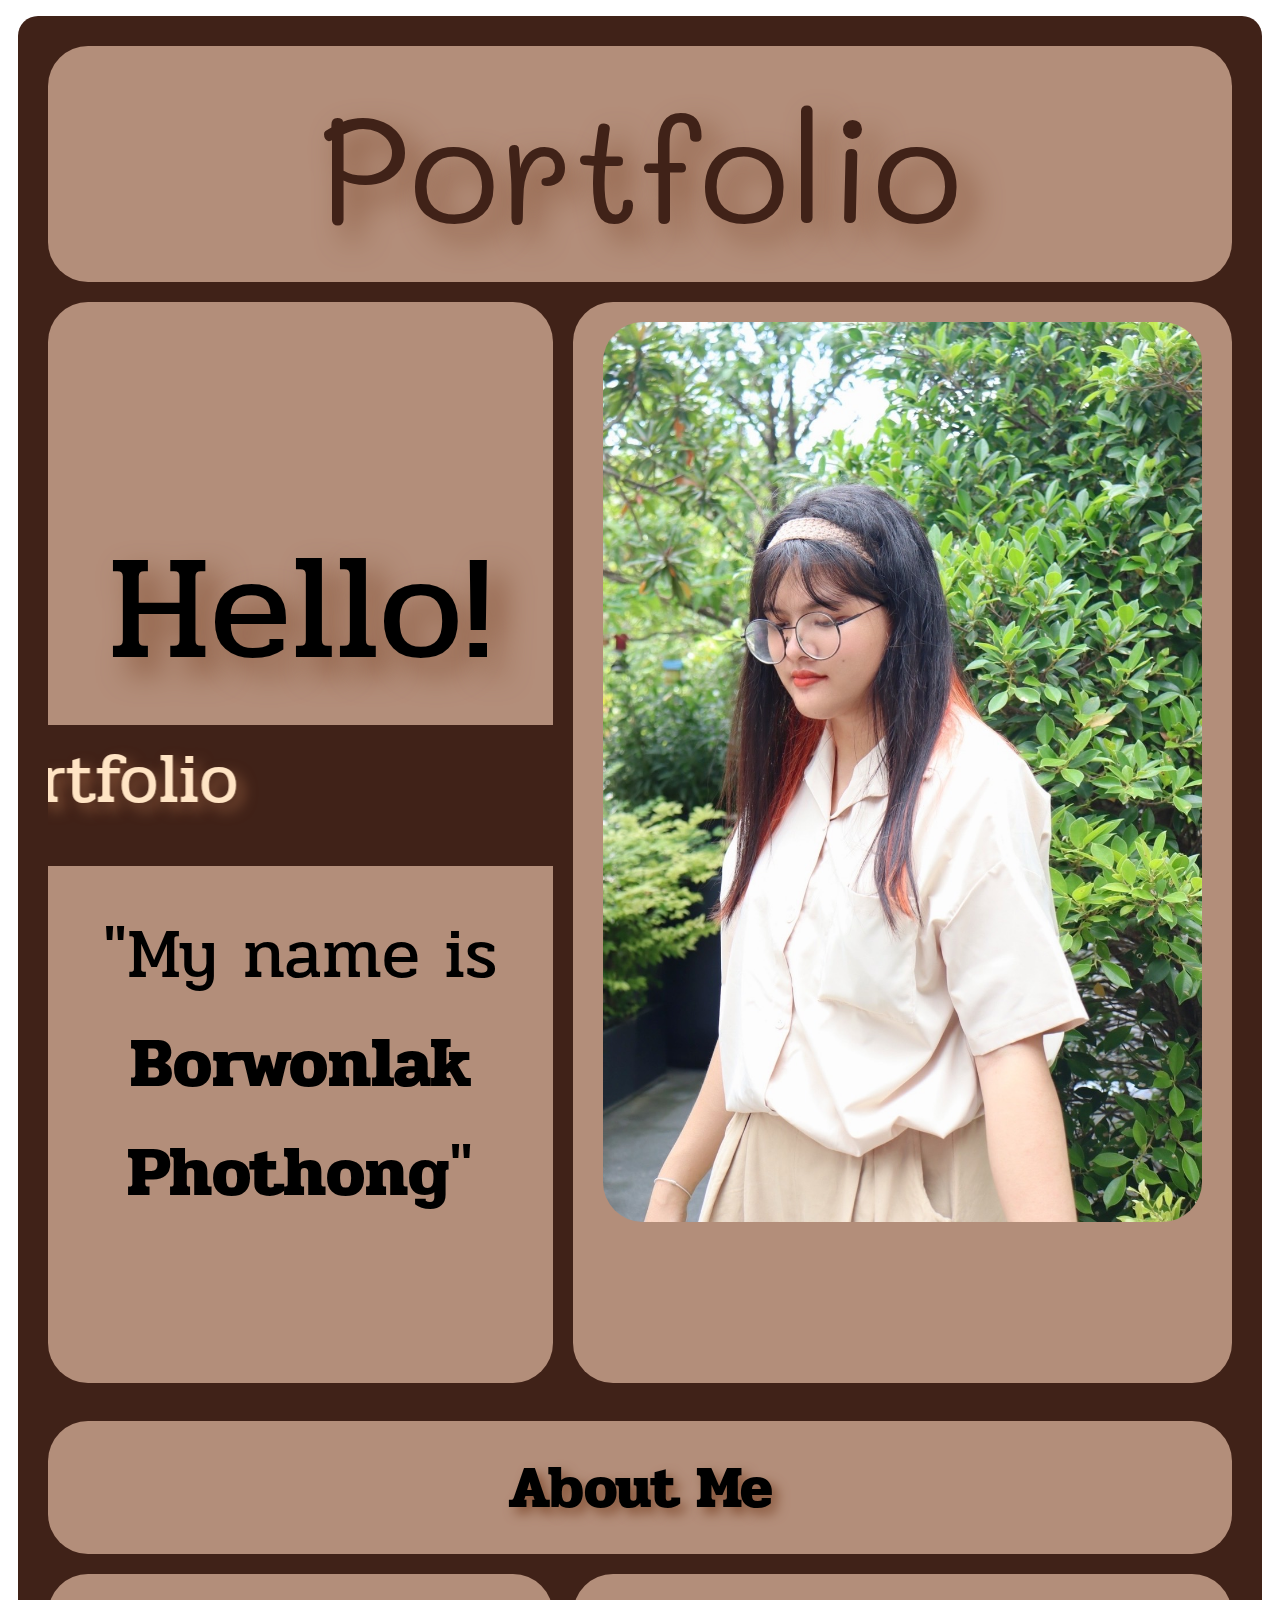
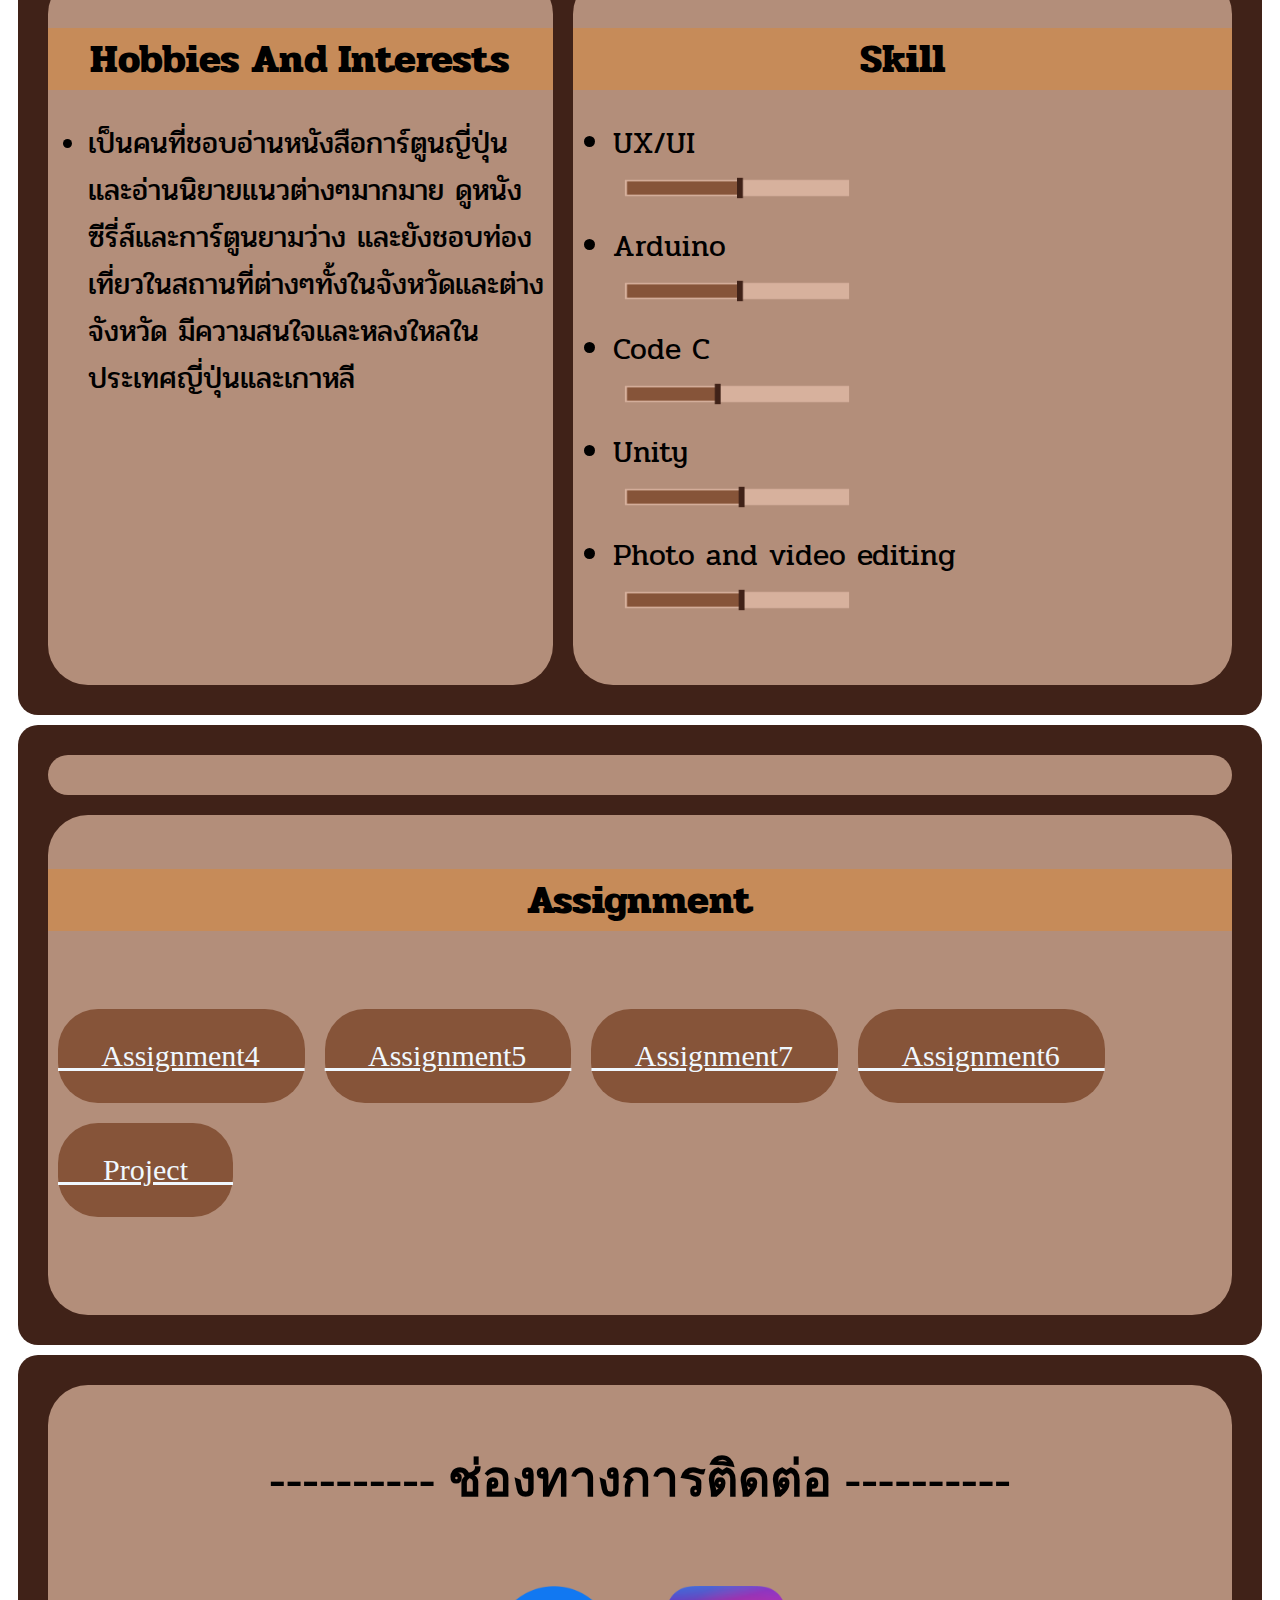
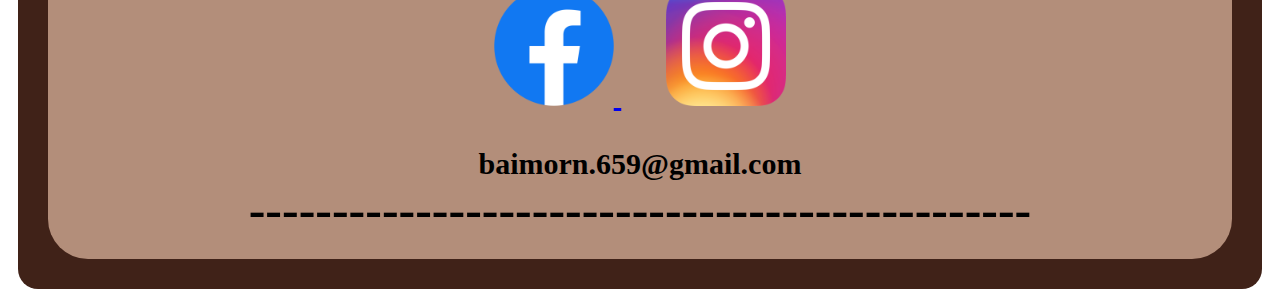
<file: Portfolio/index.html>
<!DOCTYPE html>
<html>
<head>
	<meta charset='utf-8'>
	<meta http-equiv='X-UA-Compatible' content='IE=edge'>
	<title>Portfolio</title>
	<meta name='viewport' content='width=device-width, initial-scale=1'>
	<link rel='stylesheet' type='text/css' media='screen' href='main.css'>
	<script src='main.js'></script>

	<style>@import url('https://fonts.googleapis.com/css2?family=Pridi&display=swap');</style>
	<style>@import url('https://fonts.googleapis.com/css2?family=Mali:ital,wght@1,700&display=swap');</style>
	<style>@import url('https://fonts.googleapis.com/css2?family=Pridi:wght@600&display=swap');</style>
</head>




<body>

<p>


	<div class="grid-container">


		<div class="item1">
			<div id = "A">Portfolio</div>
		</div>



		<div class="item2">
			<br><br><br><br><br>
			<div id = "tem2C"> Hello!</div>
			<div id = "tem2A"> <marquee direction="right" scrollamount="10" >Welcome to my Portfolio</marquee></div>
			<br>
			<div id = "tem2B">"My name is <b>Borwonlak Phothong</b>"</div>
			
			<br><br><br><br>

			

		</div>


		<div class="item3">
			<img src = "picMe1.jpg"  id = "meme">
		</div>

		<br>

		<div class="item4">

			<div id = "tem4A"><b>About Me</b></div>
				

			
		</div>
		
			<div class="item4A">
				
				<br>
				<div id = "tem5A"><b>Hobbies And Interests</b></div>
			
				<ul>
				<li><div id = "tem5B">เป็นคนที่ชอบอ่านหนังสือการ์ตูนญี่ปุ่น และอ่านนิยายแนวต่างๆมากมาย ดูหนังซีรี่ส์และการ์ตูนยามว่าง และยังชอบท่องเที่ยวในสถานที่ต่างๆทั้งในจังหวัดและต่างจังหวัด มีความสนใจและหลงใหลในประเทศญี่ปุ่นและเกาหลี</div>
				</li>
				</ul>
			</div>

			<div class="item4B">
				<br>
				<div id = "tem5A"><b>Skill</b></div>

				<ul>
					<div id = "tem5B">
				<li>UX/UI<br><img src = "SK1.png"  width="40%"></li>
				
				<li>Arduino<br><img src = "SK1.png"  width="40%"></li>
				<li>Code C<br><img src = "SK2.png"  width="40%"></li>
				<li>Unity<br><img src = "SK3.png"  width="40%"></li>
				<li>Photo and video editing<br><img src = "SK3.png"  width="40%"></li>
					</div>
				</ul>
			</div>
		</div>
		











	</div>

	<div class="grid-container">

		<div class="itemProject">
			
		</div>

		<div class="item10">
			
			<br>
			<div id = "tem5A"><b>Assignment</b></div>
			<br><br>
			<div class = "flex_container">
				
			<a id = "Cinnamon" class = "A"> &nbsp; &nbsp; &nbsp; Assignment4  &nbsp; &nbsp; &nbsp; </a> 

			<a id = "Assignment5" class = "A"> &nbsp; &nbsp; &nbsp; Assignment5  &nbsp; &nbsp; &nbsp; </a>

			<a id = "Assignment7" class = "A"> &nbsp; &nbsp; &nbsp; Assignment7  &nbsp; &nbsp; &nbsp; </a>


			<a id = "Assignment6" class = "A"> &nbsp; &nbsp; &nbsp; Assignment6  &nbsp; &nbsp; &nbsp; </a>

			<a id = "Project" class = "A"> &nbsp; &nbsp; &nbsp; Project  &nbsp; &nbsp; &nbsp; </a>

		</div>
			<br><br>
			
		</div>





	</div>





	<div class="grid-container">

		<div class="item1">
			<br>
			<div id = "con"><b> ---------- ช่องทางการติดต่อ ---------- </b></div>
		<br><br>
		
			<a id = "facebook" href = "https://web.facebook.com/profile.php?id=100007250702781"> <img src = "Facebook_Logo_(2019).png" width = "120px"> </a>
			&nbsp; &nbsp; &nbsp; 
			<a id = "instagram" href = "https://instagram.com/mon_hong2544?igshid=YmMyMTA2M2Y="> <img src = "600px-Instagram_icon.png" width = "120px"> </a>
			<br><br>
			<b>baimorn.659@gmail.com</b>
			<div id = "con"><b> ----------------------------------------------- </b></div>
		</div>
	</div>



</p>
</body>


</html>
</file>
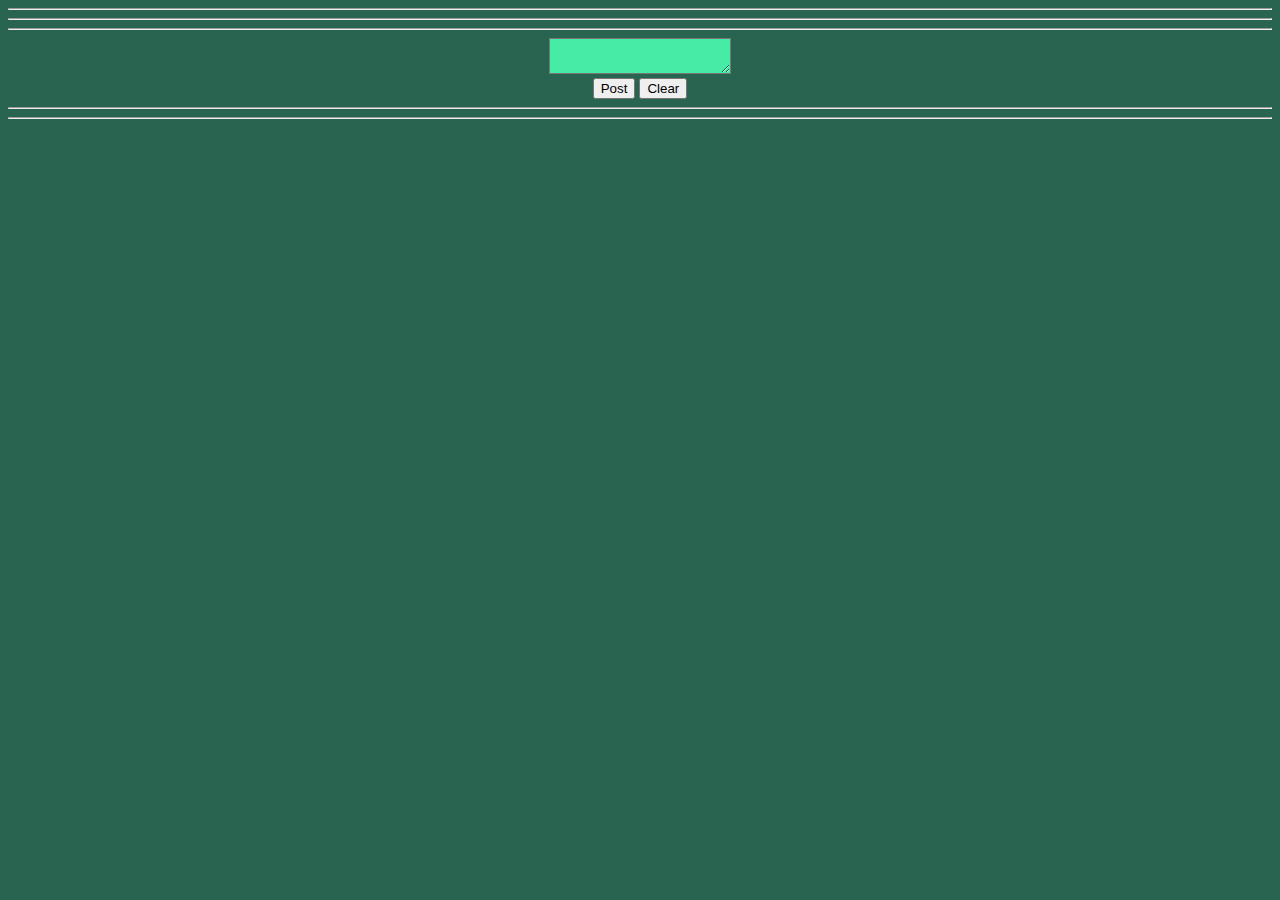
<file: Portfolio/w5/index.html>
<!DOCTYPE html>
<html>
<head>
	<meta charset='utf-8'>
	<meta http-equiv='X-UA-Compatible' content='IE=edge'>
	<title>Blogger</title>
	<meta name='viewport' content='width=device-width, initial-scale=1'>
	<link rel='stylesheet' type='text/css' media='screen' href='main.css'>
	<script src='main.js'></script>
</head>
<body>


	<div id="topic1"></div>
	<hr>
	<div id="comment1"></div>
	<hr>
	<div id="comment2"></div>
	<hr>
	<textarea name="text1" id="text1"></textarea> 
	<br/>
	<button type="button" onclick="postFunction()">Post</button>
	<button type="button" onclick="clearFunction()">Clear</button>
	
	<hr><hr>



</body>
</html>
</file>
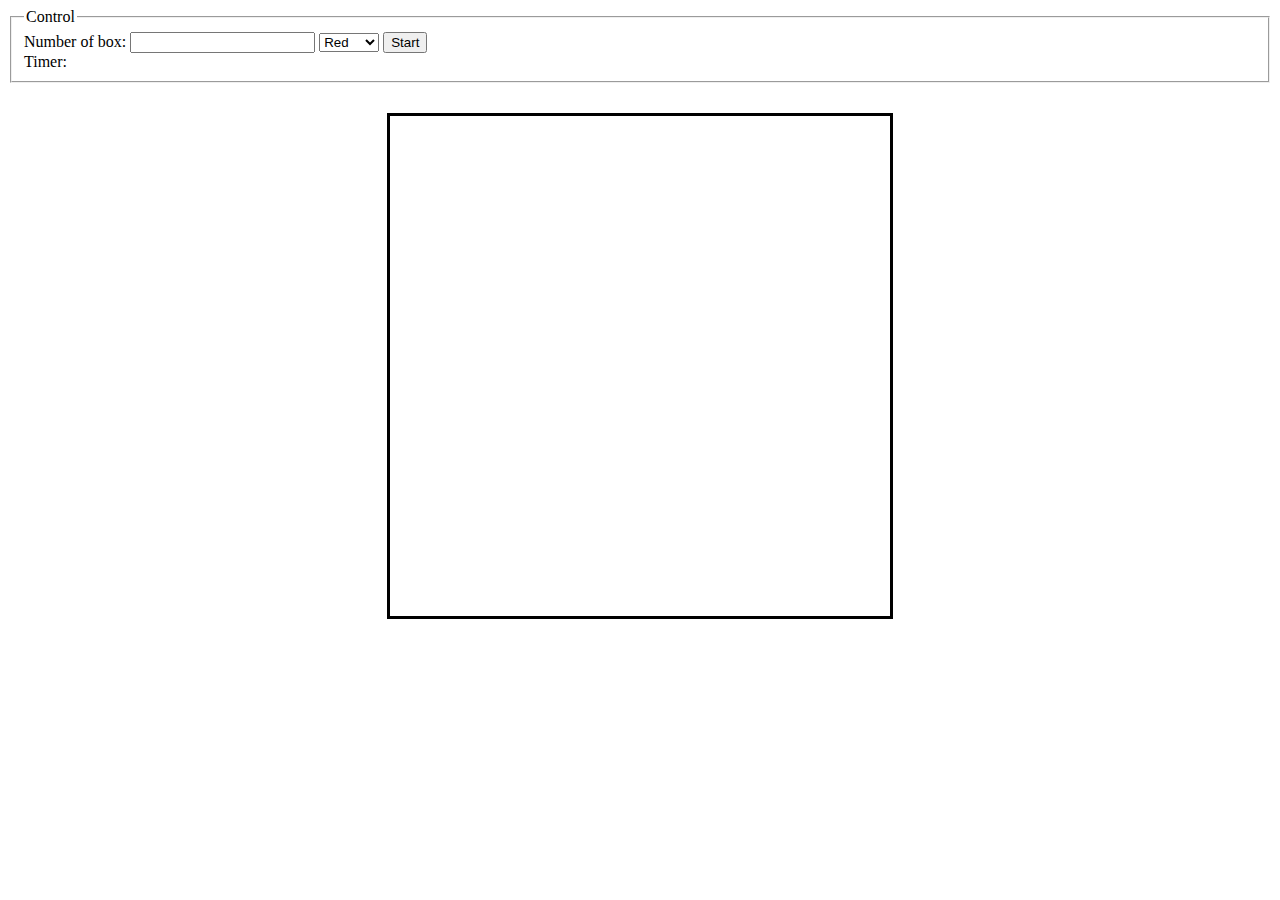
<file: Portfolio/w7/index.html>
<!DOCTYPE html>
<html>
	<head>
		<meta charset="UTF-8">
		<title>Square game</title>
		<script type="text/javascript" src="game.js"></script>
		<link rel="stylesheet" type="text/css" href="game.css">
	</head>
	<body>
		<!-- these codes were adapted from https://courses.cs.washington.edu/courses/cse154/17sp/lecture/more-dom/code/squares.html  -->

		<fieldset>
			<legend>Control</legend>
			Number of box: 
			<input type="text" name="numbox" id="numbox">
			<select name="color" id = "color">
  				<option value="red">Red</option>
  				<option value="blue">Blue</option>
  				<option value="green">Green</option>
			</select>
			
			<button id="start">Start</button>
			<div id="timerClock"> Timer:
				<div id="clock"></div>
				
					<span id = "score"></span>
			</div>
		</fieldset>

		
		

		<div id="game-container">
			<div id="game-layer"></div>
		</div>
	
	</body>
</html>
</file>
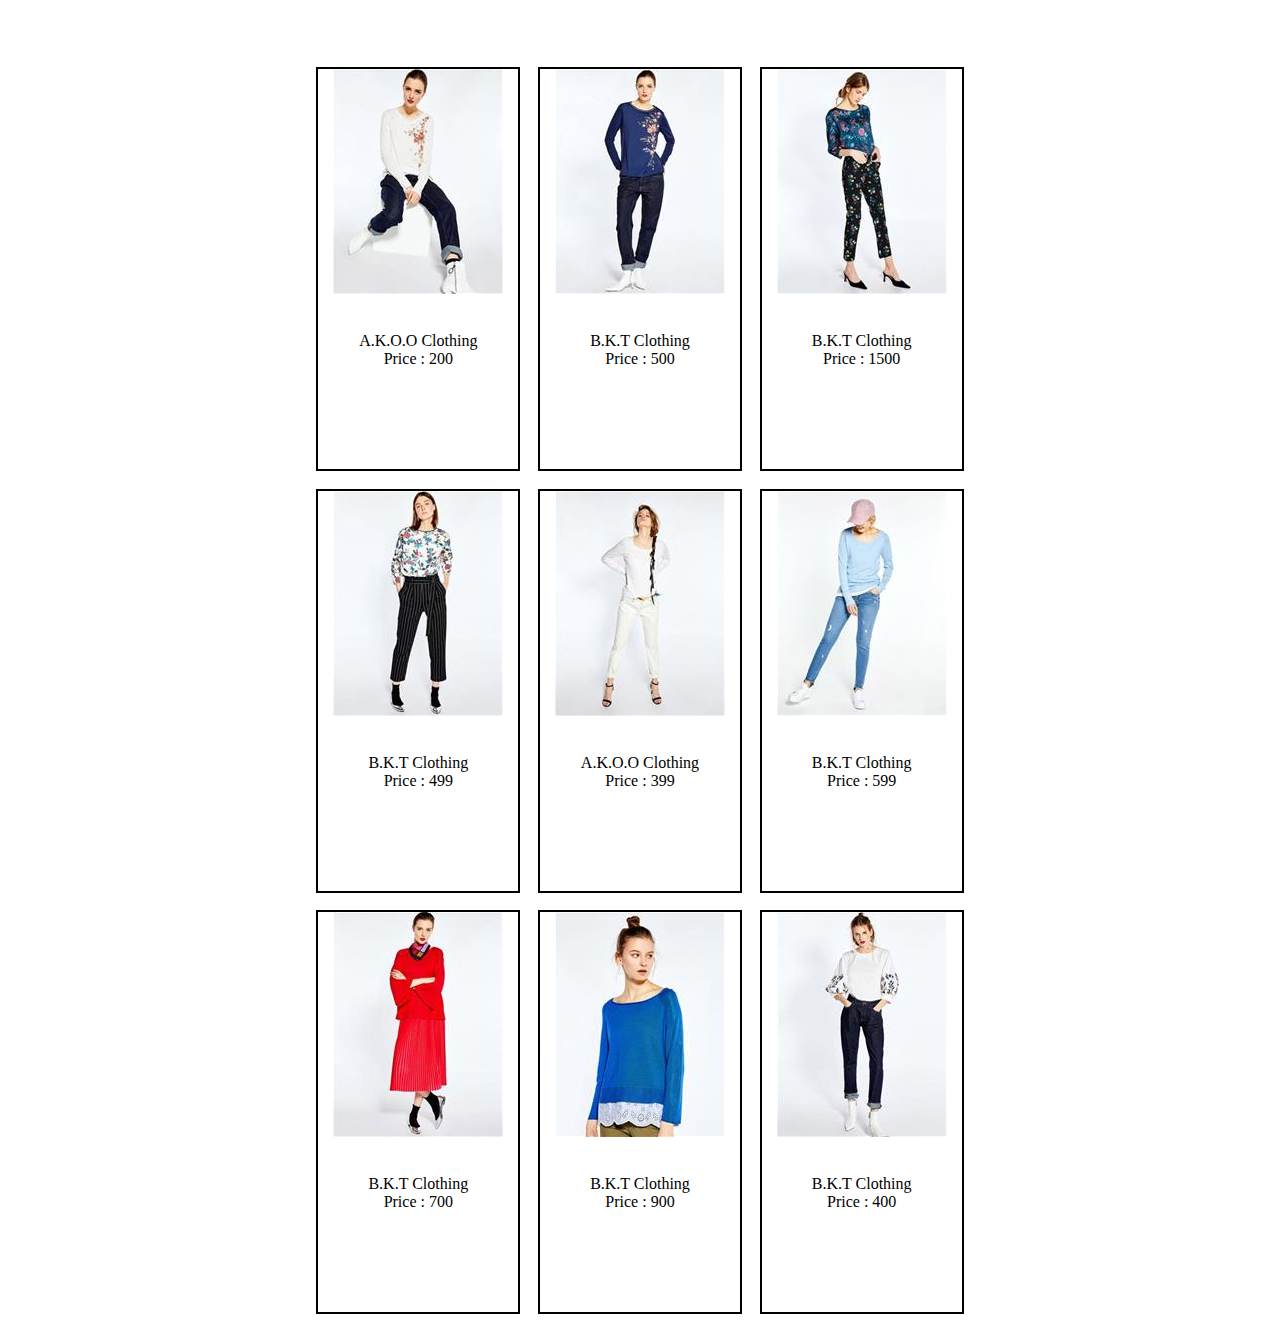
<file: w8_2/w8/index.html>
<!DOCTYPE html>
<html>
	<head>
		<meta charset="UTF-8">
		<title>Shopping BKT</title>
		<link rel="stylesheet" href="style.css" type="text/css">
		<script type="text/javascript" src="shopping.js"></script>
	</head>
	<body>
		<div id="nav-top"></div>
		<div id="container">
			<div id="layer">
				<div></div>
				<div></div>
				<div></div>
				<div></div>
				<div></div>
				<div></div>
				<div></div>
				<div></div>
				<div></div>
			</div>
		</div>
	
	</body>
</html>
</file>
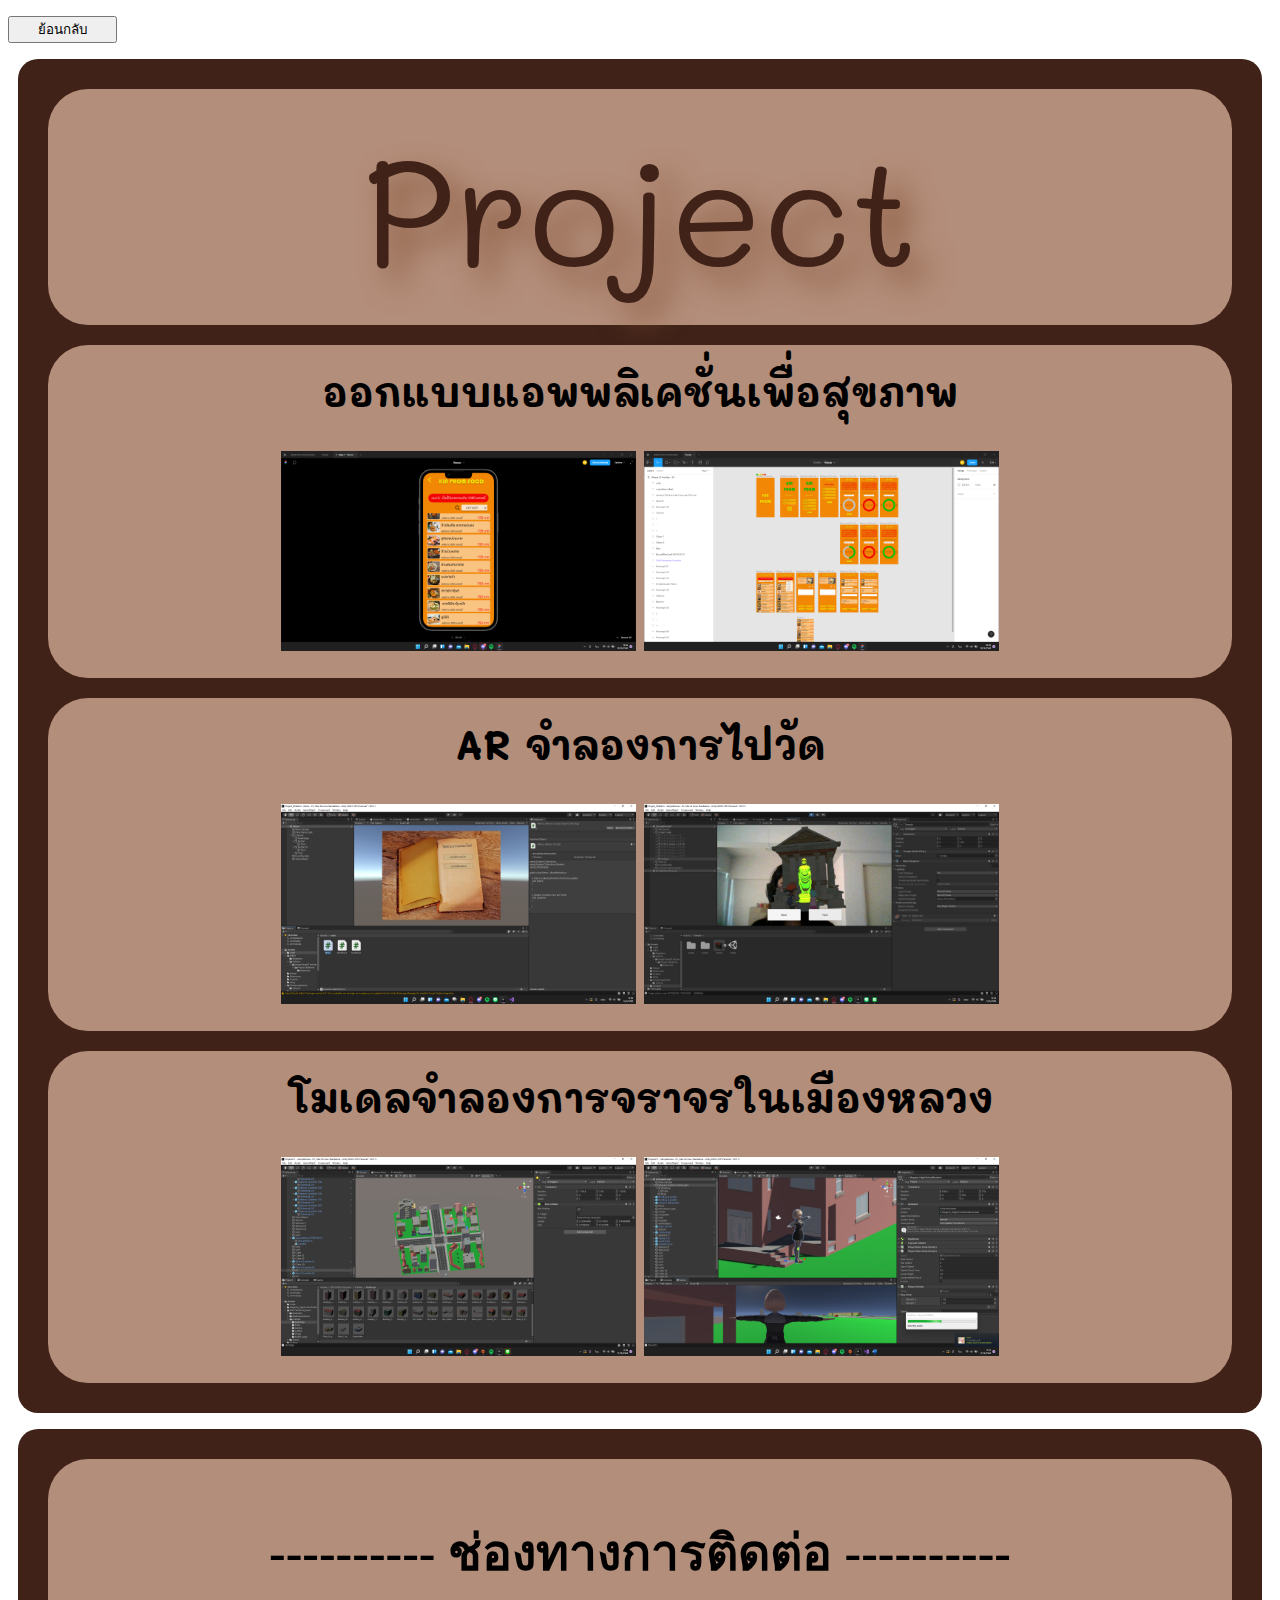
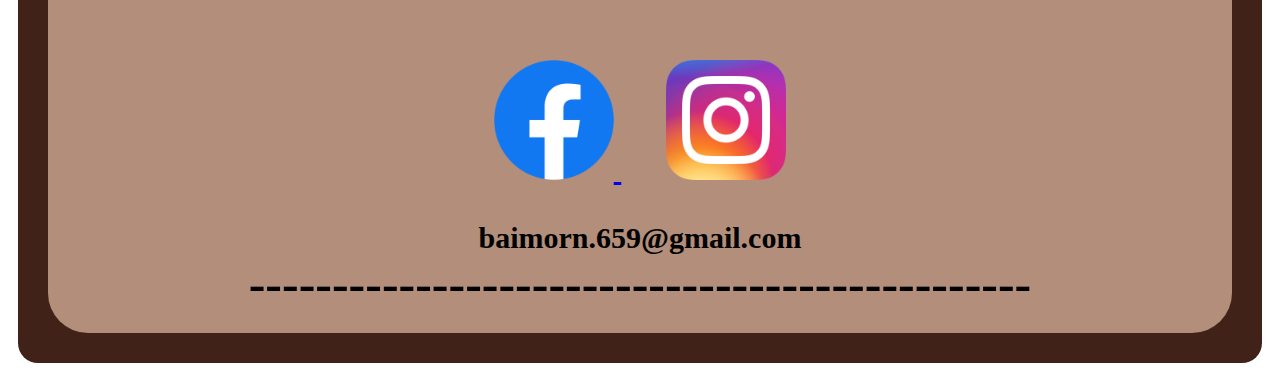
<file: Portfolio/Project.html>
<!DOCTYPE html>
<html>
<head>
	<meta charset='utf-8'>
	<meta http-equiv='X-UA-Compatible' content='IE=edge'>
	<title>Portfolio</title>
	<meta name='viewport' content='width=device-width, initial-scale=1'>
	<link rel='stylesheet' type='text/css' media='screen' href='main.css'>
	<script src='mainPJ.js'></script>

	<style>@import url('https://fonts.googleapis.com/css2?family=Pridi&display=swap');</style>
	<style>@import url('https://fonts.googleapis.com/css2?family=Mali:ital,wght@1,700&display=swap');</style>
	<style>@import url('https://fonts.googleapis.com/css2?family=Pridi:wght@600&display=swap');</style>
</head>


<body>
    <p>
    <button id = "PJ" > &nbsp; &nbsp; &nbsp; ย้อนกลับ &nbsp; &nbsp; &nbsp;</button> 

    <div class = "grid-container">
        <div class="item1"><div id = "A">Project </div></div>

        <div class="item1"><div id = "temA"><b> ออกแบบแอพพลิเคชั่นเพื่อสุขภาพ </b></div><br><img src = "Screenshot (1070).png"  id = "ABC">
        <img src = "Screenshot (1071).png"  id = "ABC"></div>
        
        <div class="item1"><div id = "temA"><b> AR จำลองการไปวัด </b></div><br><img src = "Screenshot (1727).png"  id = "ABC">
        <img src = "Screenshot (1726).png"  id = "ABC"></div>


        <div class="item1"><div id = "temA"><b> โมเดลจำลองการจราจรในเมืองหลวง </b></div><br><img src = "Screenshot (1148).png"  id = "ABC">
        <img src = "Screenshot (1146).png"  id = "ABC"></div>



    </div>
    </p>






    </div>



    <div class="grid-container">

		<div class="item1">
			<br>
			<div id = "con"><b> ---------- ช่องทางการติดต่อ ---------- </b></div>
		<br><br>
		
			<a id = "facebook" href = "https://web.facebook.com/profile.php?id=100007250702781"> <img src = "Facebook_Logo_(2019).png" width = "120px"> </a>
			&nbsp; &nbsp; &nbsp; 
			<a id = "instagram" href = "https://instagram.com/mon_hong2544?igshid=YmMyMTA2M2Y="> <img src = "600px-Instagram_icon.png" width = "120px"> </a>
			<br><br>
			<b>baimorn.659@gmail.com</b>
			<div id = "con"><b> ----------------------------------------------- </b></div>
		</div>
	</div>

</p>

</body>
</file>
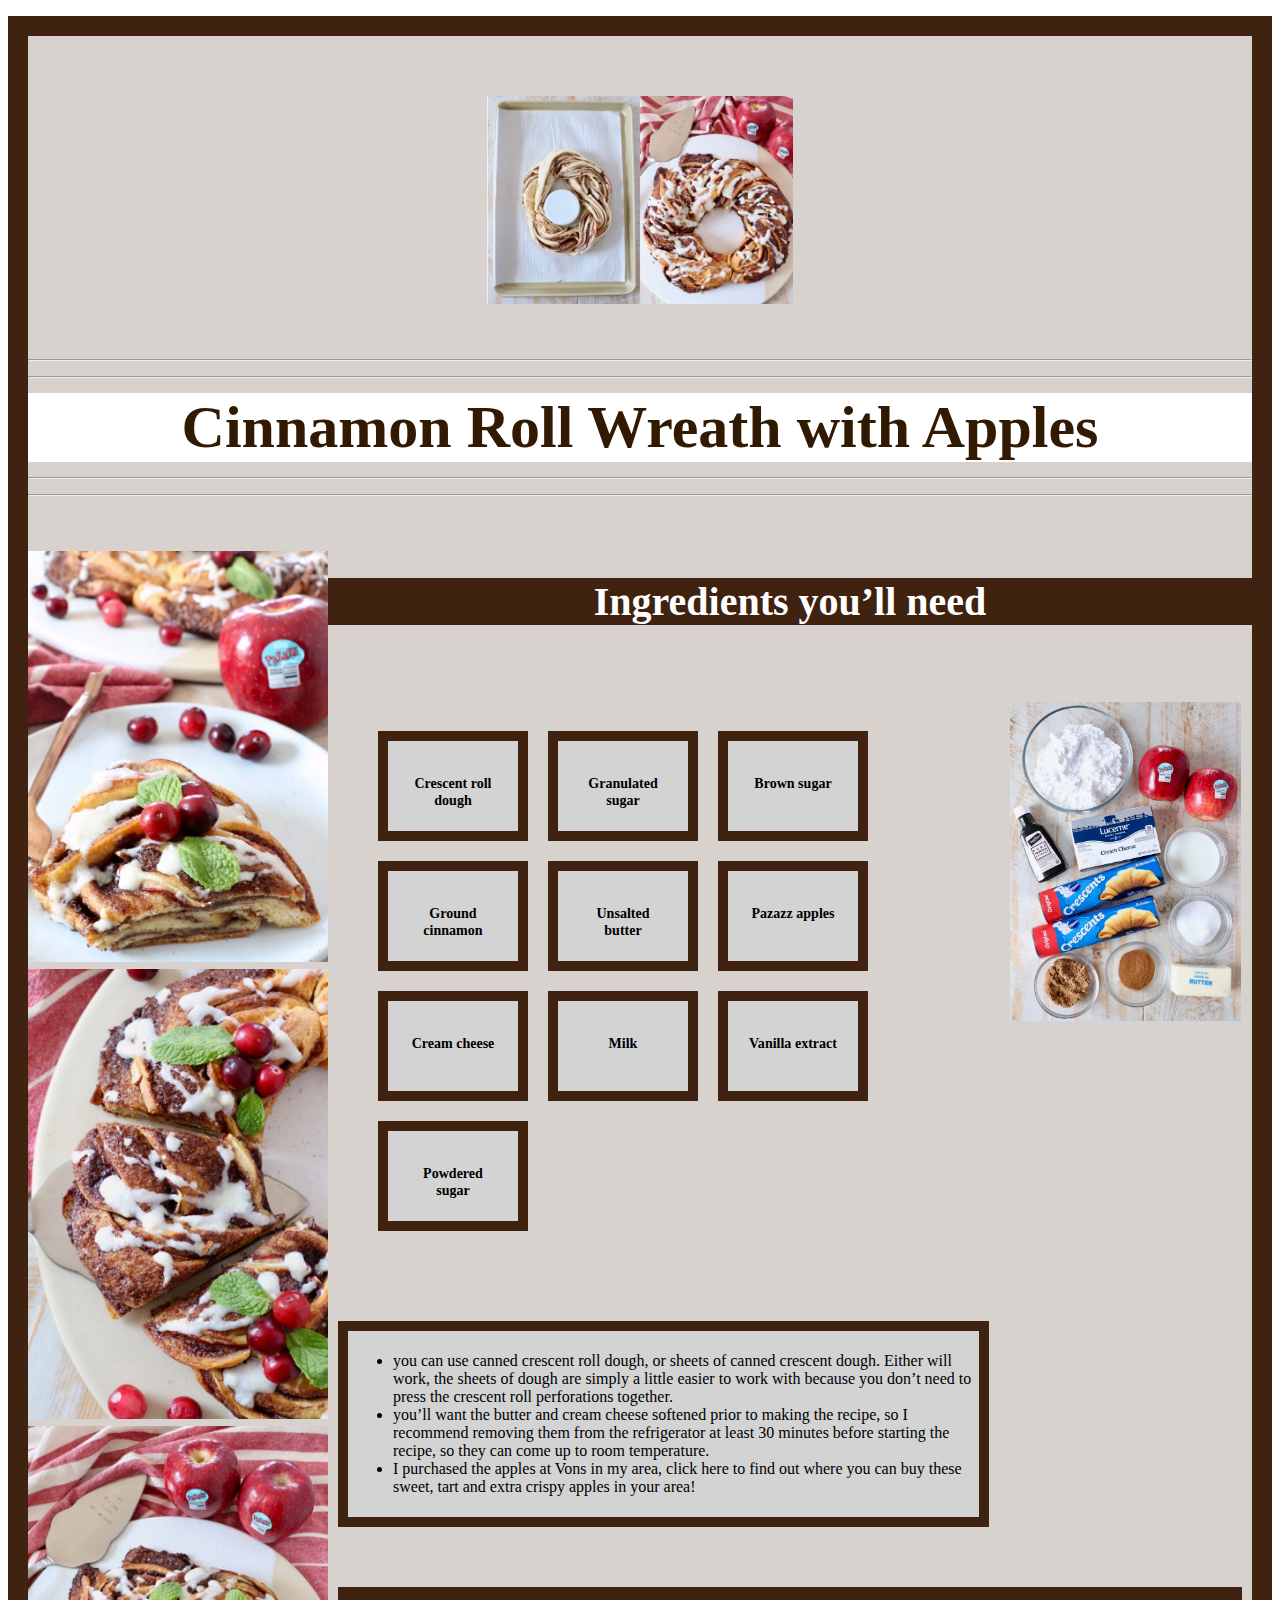
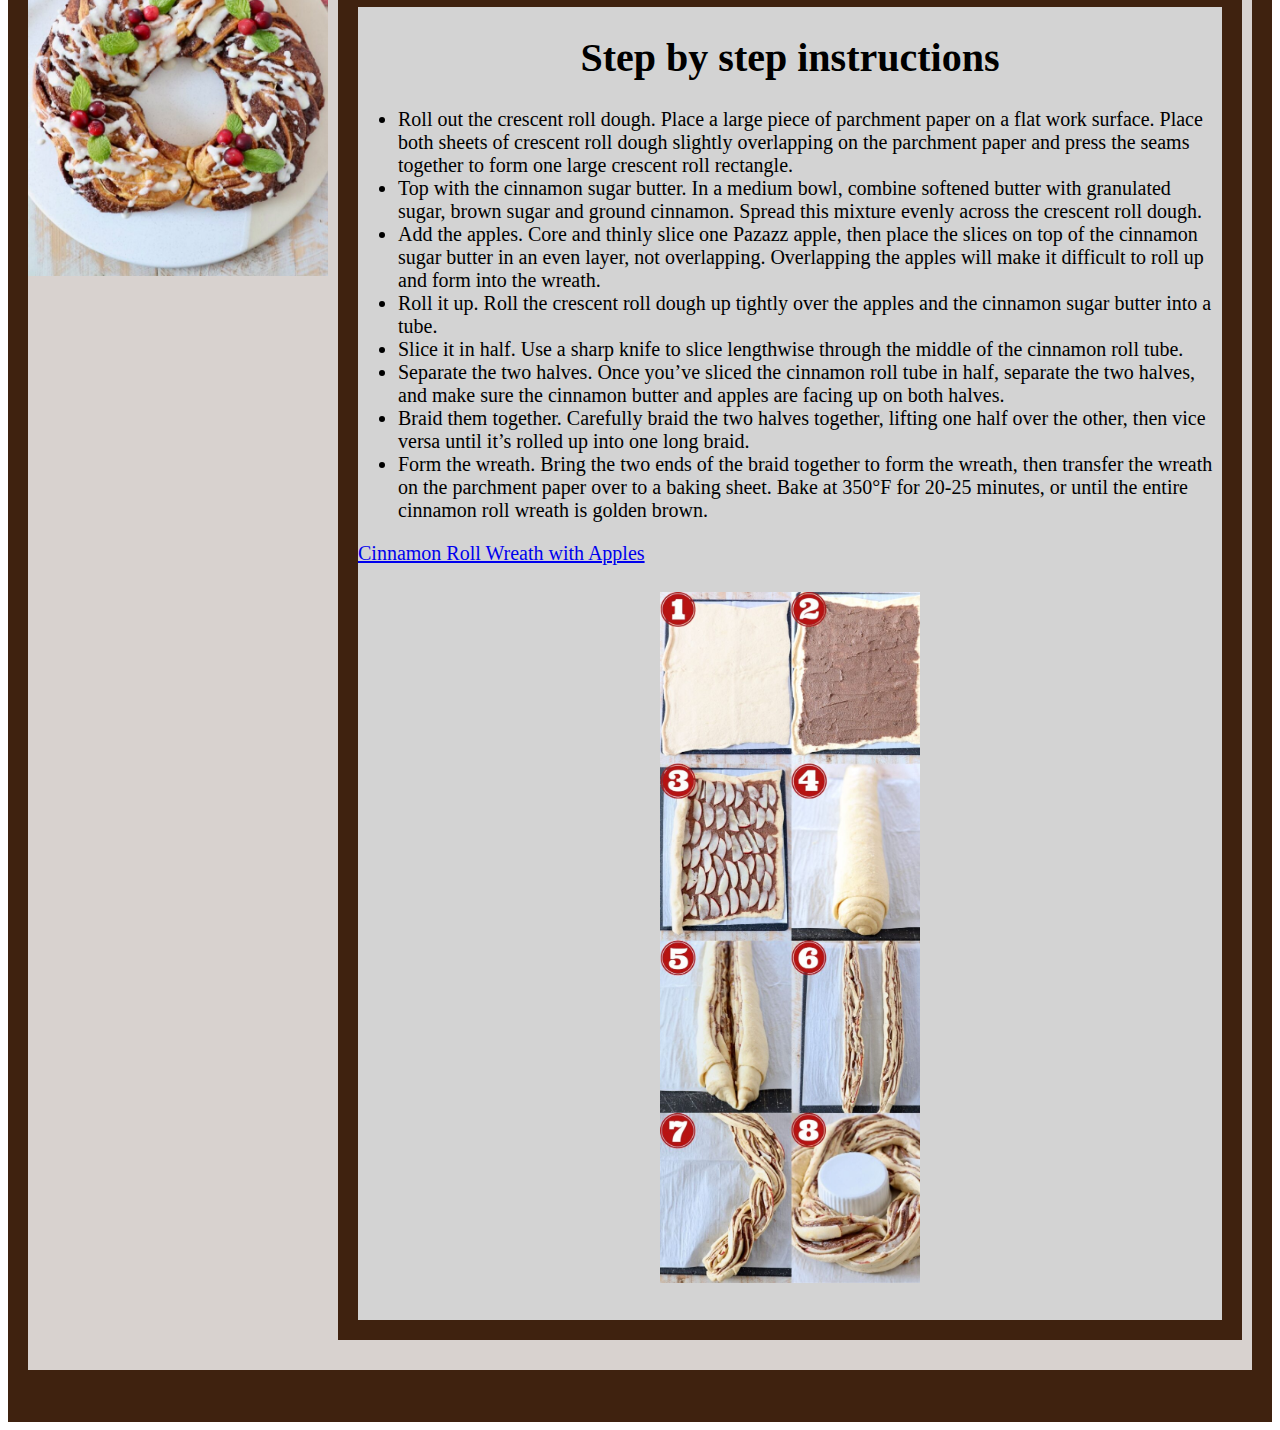
<file: Portfolio/w4/Cinnamon.html>
<!DOCTYPE html>
<html>
<head>
	<meta charset='utf-8'>
	<meta http-equiv='X-UA-Compatible' content='IE=edge'>
	<title>Cinnamon Roll Wreath with Apples</title>
	<meta name='viewport' content='width=device-width, initial-scale=1'>
    <link rel='stylesheet' type='text/css' media='screen' href='apples.css'>
    <link href="https://fonts.googleapis.com/css2?family=IBM+Plex+Sans+Thai+Looped&display=swap" rel="stylesheet">
    <meta name="viewport" content="width=device-width, initial-scale=1.0">
</head>

<body>
    <p>
      <div class="grid-container">


        <div class="item1">
          <H1><img src="cinnamon-6.jpeg" alt="LOGO"    width ="25%" ></H1>
  
         <hr><hr>
  
          <strong><div class="a">Cinnamon Roll Wreath with Apples</div></strong>
         
          <hr><hr>
        </div>




        <div class="item2">
          <img src="cinnamon-3.jpeg" alt="LOGO"    width ="300"   > <br>
          <img src="cinnamon-4.jpeg" alt="LOGO"    width ="300"   > <br>
          <img src="cinnamon-5.jpeg" alt="LOGO"    width ="300"   > <br>
        </div>




        <div class="item3">
          <div class="i">     
            <strong><h1>Ingredients you’ll need</h1></strong>
        </div>
        </div>  





        <div class="item4">
          <ul>
          
              <div class = "flex_container">

                  <div class="c"><h3> Crescent roll dough </h></div> 
                  <div class="c"><h3> Granulated sugar  </h></div>
                  <div class="c"><h3> Brown sugar </h></div> 
                  <div class="c"><h3> Ground cinnamon </h></div>
                  <div class="c"><h3> Unsalted butter </h></div> 
                  <div class="c"><h3> Pazazz apples </h></div>
                  <div class="c"><h3> Cream cheese </h></div> 
                  <div class="c"><h3> Milk  </h></div>
                  <div class="c"><h3> Vanilla extract   </h></div>
                  <div class="c"><h3> Powdered sugar  </h></div>
                </div>
            </ul>
                      
              
          </div>





          <div class="item5">
            <div class="b">
            <img src="cinnamon-1.jpeg" alt="LOGO"   width = "100%" >
            </div>  
          </div>





          <div class="item6">
            <div class="e"> 
            <ul>
              <li>you can use canned crescent roll dough, or sheets of canned crescent dough. Either will work, the sheets of dough are simply a little easier to work with because you don’t need to press the crescent roll perforations together.
              <li>you’ll want the butter and cream cheese softened prior to making the recipe, so I recommend removing them from the refrigerator at least 30 minutes before starting the recipe, so they can come up to room temperature. 
              <li>I purchased the apples at Vons in my area, click here to find out where you can buy these sweet, tart and extra crispy apples in your area! 
            </ul>   
            </div> 
          </div> 





          <div class="item7">
            <div class = "flex_container">
                <div class="d">
                    <strong><h1>Step by step instructions</h1></strong>
                
                <ul>
                   
                    <li>Roll out the crescent roll dough. Place a large piece of parchment paper on a flat work surface. Place both sheets of crescent roll dough slightly overlapping on the parchment paper and press the seams together to form one large crescent roll rectangle. 
        
        
                    <li>Top with the cinnamon sugar butter. In a medium bowl, combine softened butter with granulated sugar, brown sugar and ground cinnamon. Spread this mixture evenly across the crescent roll dough. 
        
        
                    <li>Add the apples. Core and thinly slice one Pazazz apple, then place the slices on top of the cinnamon sugar butter in an even layer, not overlapping. Overlapping the apples will make it difficult to roll up and form into the wreath. 
        
        
                    <li>Roll it up. Roll the crescent roll dough up tightly over the apples and the cinnamon sugar butter into a tube. 
        
        
                    <li>Slice it in half. Use a sharp knife to slice lengthwise through the middle of the cinnamon roll tube.
        
        
                    <li>Separate the two halves. Once you’ve sliced the cinnamon roll tube in half, separate the two halves, and make sure the cinnamon butter and apples are facing up on both halves. 
        
        
                    <li> Braid them together. Carefully braid the two halves together, lifting one half over the other, then vice versa until it’s rolled up into one long braid. 
        
        
                    <li>Form the wreath. Bring the two ends of the braid together to form the wreath, then transfer the wreath on the parchment paper over to a baking sheet. Bake at 350°F for 20-25 minutes, or until the entire cinnamon roll wreath is golden brown.
        
                    </li> 


                </ul>   
                <a href="https://whitneybond.com/cinnamon-roll-wreath/">   Cinnamon Roll Wreath with Apples </a> 
                <H1><img src="cinnamon-2.jpeg" alt="LOGO"   width = "30%"></H1>
                </div>
                
          </div>





      </div>  

       
    
        

</p>
</body>
</file>
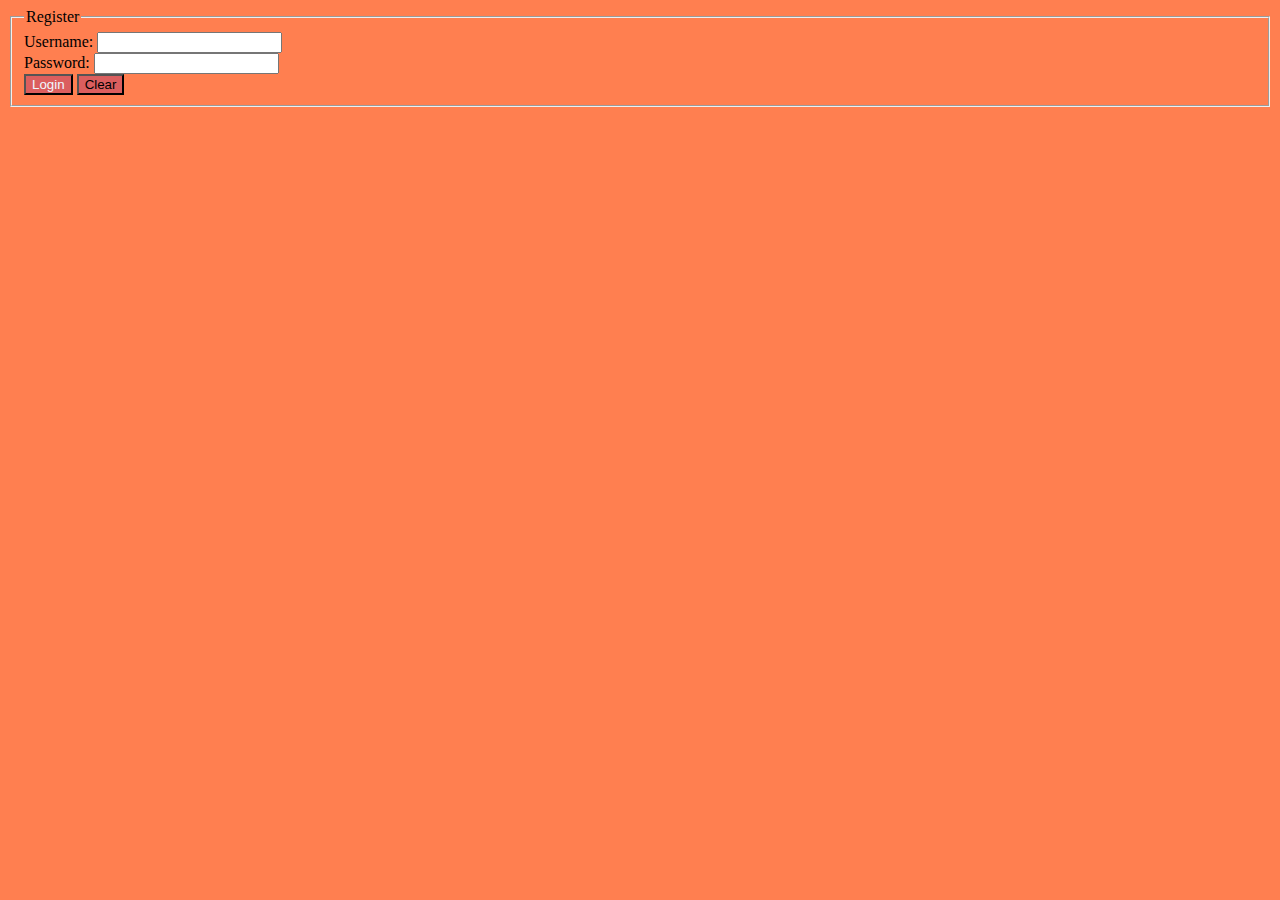
<file: Portfolio/w6/login.html>
<!DOCTYPE html>
<html>
<head>
	<meta charset='utf-8'>
	<meta http-equiv='X-UA-Compatible' content='IE=edge'>
	<title>Page Title</title>
	<meta name='viewport' content='width=device-width, initial-scale=1'>
	<link rel='stylesheet' type='text/css' media='screen' href='main.css'>
	<script src='login.js'></script>
</head>
<body>
	<form name="myLogin" id = "myLogin">
		<fieldset>
			<legend>Register</legend>
			Username: 
			<input type="text" name="username" id="username" required>
			<br>
			Password: 
			<input type="password" name="password" id="password"required>
			<br>
			<input id = "submit" type="submit" value="Login">
			<input id = "reset" type="reset" value="Clear">
		</fieldset>
		<img id="abc">
	</form>
</body>
</html>
</file>
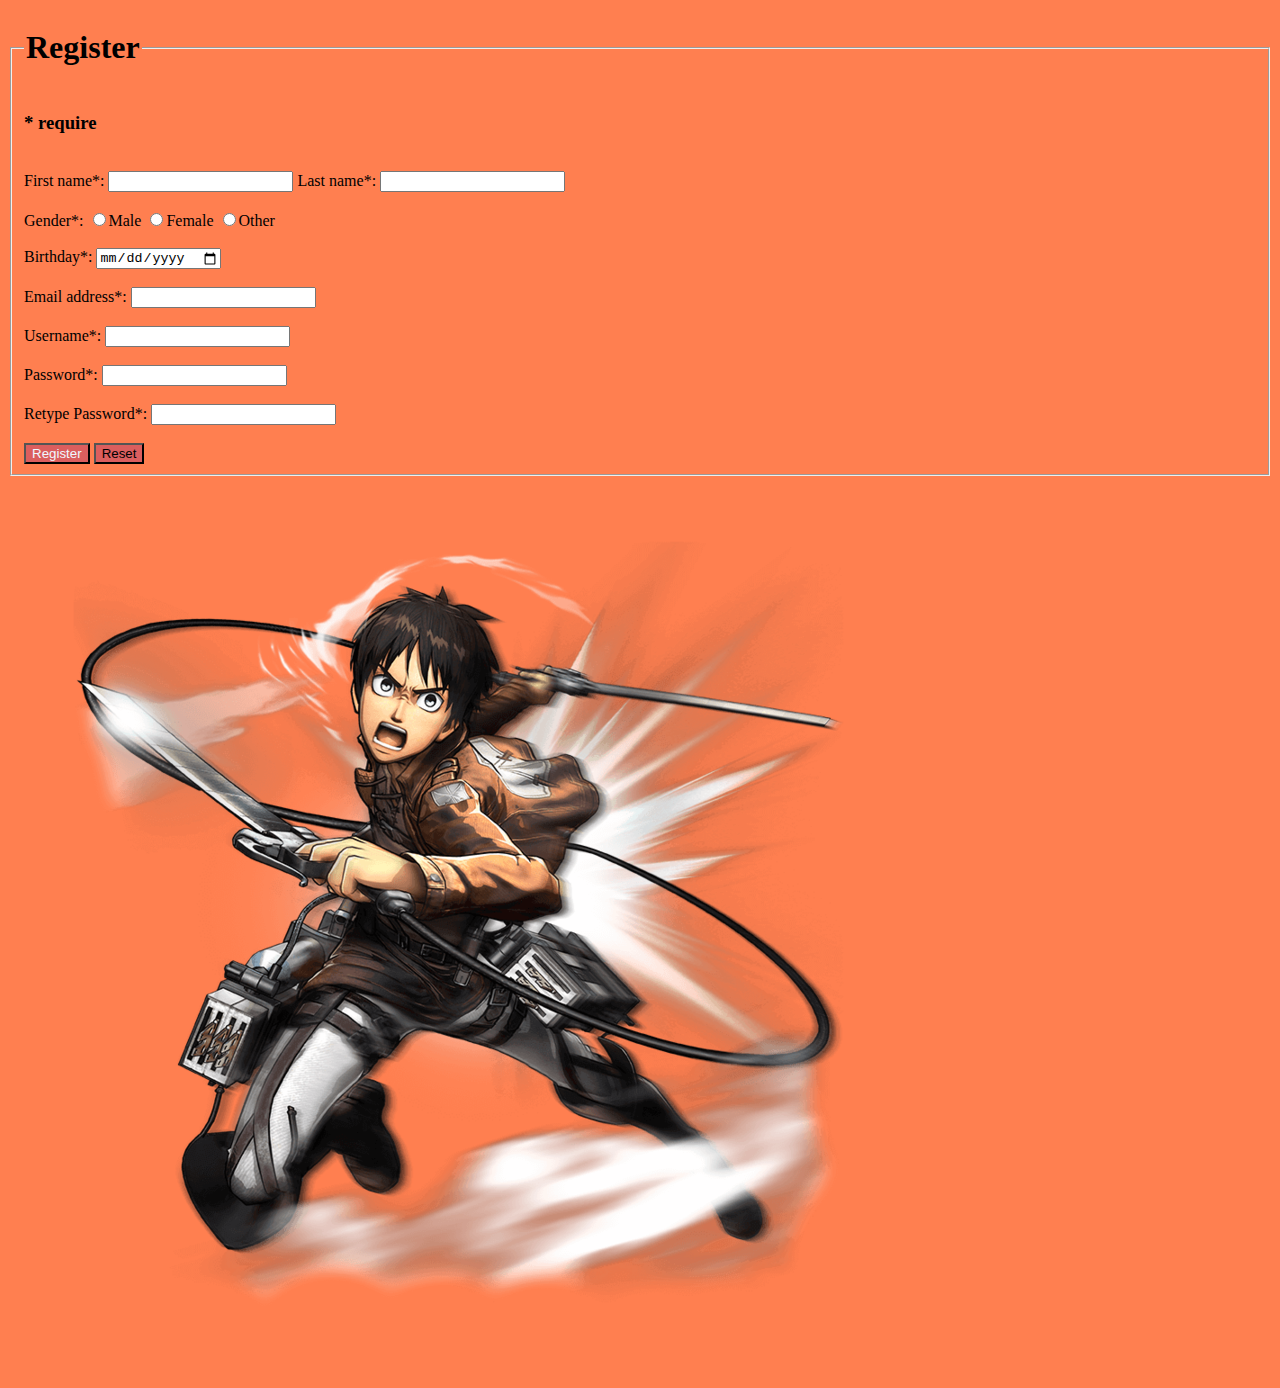
<file: Portfolio/w6/register.html>
<!DOCTYPE html>
<html>
<head>
	<meta charset='utf-8'>
	<meta http-equiv='X-UA-Compatible' content='IE=edge'>
	<title>Page Title</title>
	<meta name='viewport' content='width=device-width, initial-scale=1'>
	<link rel='stylesheet' type='text/css' media='screen' href='main.css'>
	<script src='register.js'></script>
</head>
<body>
	<form name="myForm" id="myForm" action="login.html">
		<fieldset>
			<legend><h1>Register</h1></legend>
			<span><h3>* require</h3></span> 
			
			<span id="errormsg"></span> <br>
			First name*: 
			<input type="text" name="firstname" required>
			Last name*: 
			<input type="text" name="lastname" required><br>
			<br>
			Gender*: 
			<input type="radio" name="gender" value="male" required>Male 
			<input type="radio" name="gender" value="female" required>Female 
			<input type="radio" name="gender" value="female" required>Other <br>
			<br>
			Birthday*: 
			<input type="date" name="bday" value="" required> <br>
			<br>
			Email address*: 
			<input type="email" name="email" required> <br>
			<br>
			Username*: 
			<input type="text" name="username" required> <br>
			<br>
			Password*: 
			<input type="password" name="password1" id="password1" required> <br>
			<br>
			Retype Password*: 
			<input type="password" name="password2" id="password2" required> <br>
			<br>

			<input id="submit" type="submit"  value="Register" >
			<input id="reset"type="reset" value="Reset">
			


		</fieldset>
		<img src = "Attack-On-Titan-PNG-File-1.png">
	</form>
</body>
</html>
</file>
<file: Portfolio/main.css>
@media only screen and (max-width: 1000px) {
body{
    background-image:url('bgme.jpeg');
}
}




#A
{
    font-size: 150px;
    font-family: 'Mali', cursive;
    color:   #402218;
    text-shadow: 0.1em 0.1em 0.2em   #865439;
}


#tem2A
{
    background-color: #402218;
    color: bisque;
    text-align: left;
    font-family: 'Pridi', serif;
    font-size: 70px;
    text-shadow: 0.1em 0.1em 0.2em   #865439;
}
#tem2B
{
    
    font-family: 'Pridi', serif;
    font-size: 70px;
    
}
#tem2C
{
    
    text-align: center;
    font-family: 'Pridi', serif;
    font-size: 150px;
    text-shadow: 0.1em 0.1em 0.2em   #865439;
}


#meme
{
    height: 900px;
    border-radius: 40px;
}

#tem4A
{
    
    text-align: center;
    font-family: 'Pridi', serif;
    font-size: 60px;
    text-shadow: 0.1em 0.1em 0.2em   #865439;
}



#tem5A
{
    
    text-align: center;
    font-family: 'Pridi', serif;
    font-size: 40px;
    background-color: #C68B59;
   
    
}

#tem5B
{
    
    text-align: left;
    font-family: 'Pridi', serif;
    
   
}
#tem5C
{
    
    text-align: center;
    font-family: 'Pridi', serif;
    font-size: 40px;
    background-color: #C68B59;
   
    border-radius: 40px;
}


.A{
    color: aliceblue;
    grid-column: 1/5; 
    background-color: #865439;
    font-size: 30px;

    margin: 10px;
    
    text-align: center;
    padding: 30px 0;
    border-radius: 40px;
   
    
}

div.flex_container 
{
  display: flex;  
  flex-wrap: wrap;
  width: 100%; 
  
}

.item1 { grid-column: 1/5; }
.item2 { grid-column: 1/4; }
.item3 { grid-column: 4/5; }
.item4 { grid-column: 1/5; }
.item10 { grid-column: 1/5; }



.itemProject{ grid-column: 1/5; }

.item4A { grid-column: 1/4; }
.item4B { grid-column: 4/5; }




.grid-container {
    display: grid;
    grid-area: auto auto auto auto auto ;
    margin: 10px;

    background-color:  #402218;
    padding : 20px;
    border-radius: 20px;
    
  }
  
  .grid-container > div {
    margin: 10px;
    background-color: #b38e7a;
    text-align: center;
    padding: 20px 0;
    font-size: 30px;
    border-radius: 40px;
    
    
  }

  @media only screen and (max-width: 1000px) 
  {
    .item1 { grid-column: 1/2; }
    .item2 { grid-column: 1/2; }
    .item3 { grid-column: 1/2; }
    .item4 { grid-column: 1/2; }
    .item10 { grid-column: 1/2; }
    
    
    
    .itemProject{ grid-column: 1/2; }
    
    .item4A { grid-column: 1/2; }
    .item4B { grid-column: 1/2; }


  }
  div.flex_container 
{
    text-align: center;
  display: flex;  
  flex-wrap: wrap;
  width: 100%; 
  
}

  #con
  {
    font-size: 50px;
  }



  #ABC
  {
   
    text-align: center;
   width: 30%;
  }


  #temA
{
    
    text-align: center;
    font-family: 'Mali', cursive;
    font-size: 40px;
 
}
</file>
<file: Portfolio/w5/main.css>
body
{
    background-color: rgb(40, 100, 80);
    color: aliceblue;
    text-align: center;
}

#topic1
{
    
    background-color: brown;
}

#comment1
{
    
    background-color: brown;
}

#comment2
{
    
    background-color: brown;
}

#text1
{
    
    background-color: rgb(70, 235, 166);
}
</file>
<file: Portfolio/w7/game.css>
#game-container {
	margin-top: 30px;
    display: flex;
    justify-content: space-around;
}

#game-layer {
    position: relative;
    width: 500px;
    height: 500px;
    
    border: 3px solid black;
}

.square {
    position: absolute;
    width: 25px;
    height: 25px;
    border: 3px solid black;
}

.red{
    background-color: red; 
}
.blue{
    background-color: blue; 
}

.green{
    background-color: green; 
}

body 
{
    background-color: aquamariness;
}
</file>
<file: w8_2/w8/style.css>
#nav-top{
	width: 100%;
	height: 50px;
}

#container{
	width:100%;
	display: flex;
	justify-content: center;
}

#layer{
	display: flex;
	width:70%;
	flex-wrap: wrap;
	justify-content: center;
}

#layer div{
	width:200px;
	border: 2px solid black;
	height: 400px;
	margin: 1%;
	text-align: center;
}
</file>
<file: Portfolio/w4/apples.css>
@media only screen and (max-width: 1000px) {
body
{
    background-color: rgb(153, 87, 44);
    font-family: 'IBM Plex Sans Thai Looped';
   
}
}



div.a
{
    background-color: rgb(255, 255, 255);

    text-align: center;
    font-size: 60px;
    color: rgb(49, 25, 2);
}

div.b {
    text-align: center;
    
    background-color: lightgrey;
    
    border: 0px solid rgb(63, 34, 15);
    padding: 1px;
    margin: 10px;
  }
  div.c {

    background-color: lightgrey;
    font-size: 12px;

    width: 90px;
    height: 50px;

    border: 10px solid rgb(63, 34, 15);
    padding: 20px;
    margin: 10px;
  }

  div.d {
    
    
    font-size: 20px;
    background-color: lightgrey;
    text-align: left;
    
   
  
    border: 20px solid rgb(63, 34, 15);
    padding: 0px;
    margin: 10px;

    
    
    

  }

div.flex_container 
{
  display: flex;  
  flex-wrap: wrap;
  width: 100%; 
  
}

h1
{
  text-align: center;
}

h3
{
  text-align: center;

}

div.e {

  font-size: 16px;
  background-color: lightgrey;
  text-align: left;
 

  border: 10px solid rgb(63, 34, 15);
  padding: 5px;
  margin: 10px;
}
div.g
{
  text-align: center;
}
div.i {
  color: rgb(255, 255, 255);
  text-align: center;
  font-size: 20px;
  
  background-color: rgb(63, 34, 15);
  

}







.item1 { grid-area: 1/1/2/5; }
.item2 { grid-area: 2/1/6/2; }
.item3 { grid-area: 2/2/3/5; }
.item4 { grid-area: 3/2/4/4; }
.item5 { grid-area: 3/4/5/5; }
.item6 { grid-area: 4/2/5/4; }
.item7 { grid-area: 5/2/6/5; }

.grid-container {
    display: grid;
    grid-area: auto auto auto auto auto ;
   
    background-color: rgb(63, 34, 15);
    padding : 20px;
  }
  
  .grid-container > div {
    background-color: rgba(255, 255, 255, 0.8);
    text-align: center;
    padding: 20px 0;
    font-size: 30px;
  }


  @media only screen and (max-width: 1000px) 
  {
  
  .item1 { grid-area: 1/1/2/5; }
  .item2 { grid-area: 2/1/4/2; }
  .item3 { grid-area: 2/2/3/4; }
  .item4 { grid-area: 3/2/4/5; }
  .item5 { grid-area: 4/2/4/5; }
  .item6 { grid-area: 5/2/6/5; }
  .item7 { grid-area: 4/1/7/2; }
  

 
  }
</file>
<file: Portfolio/w6/main.css>
body
{
    background-color: coral;
    
}
#submit
{
    background-color:  rgb(219, 94, 94);
    color: aliceblue;
}
#reset
{
    background-color:  rgb(219, 94, 94);
}
</file>
